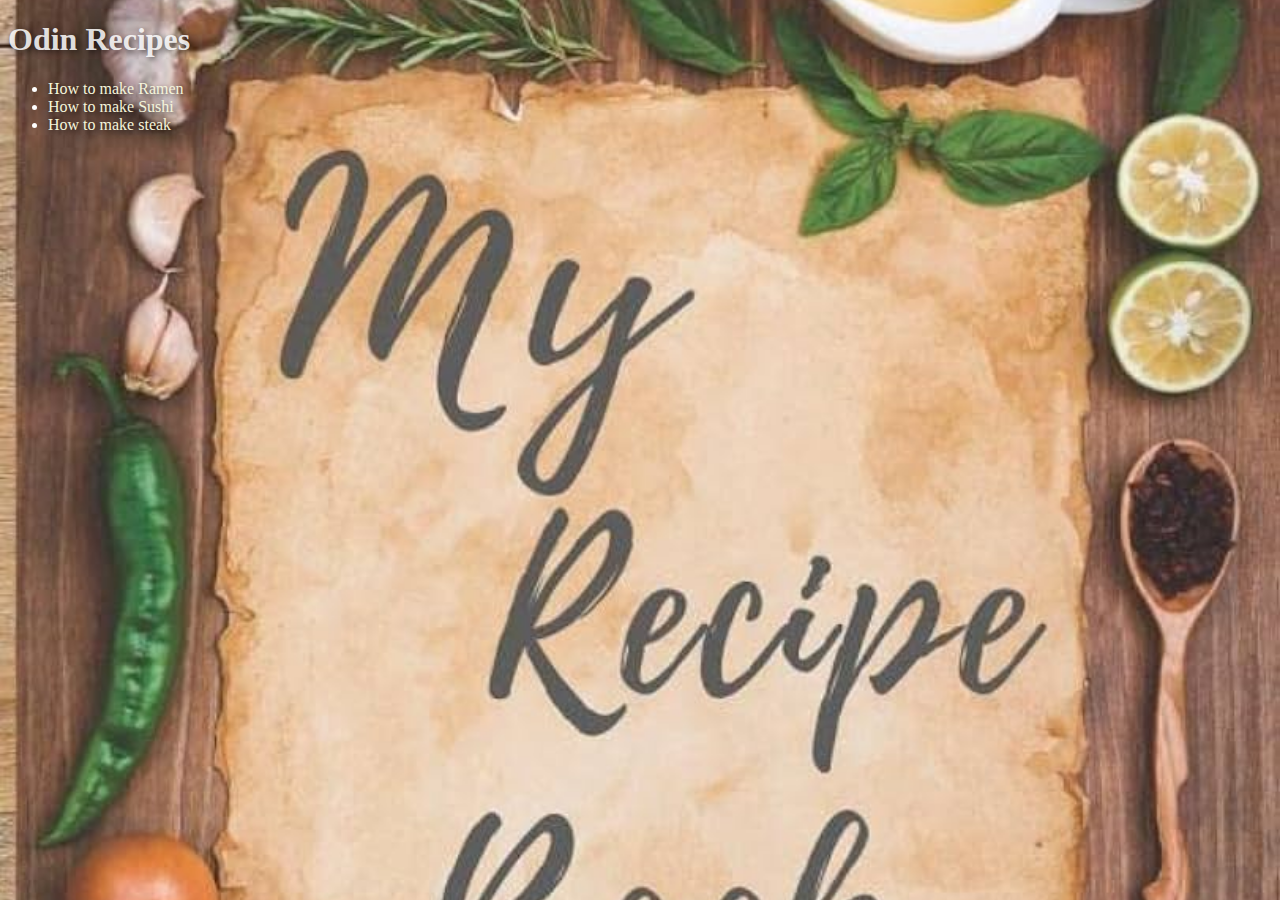
<file: index.html>
<!DOCTYPE html>
<html lang="en">
    <head>
        <meta charset="UTF-8">
        <meta name="viewport" content="width=device-width, initial-scale=1.0">
        <title>Document</title>
        <link rel="stylesheet" href="styles.css">
    </head>

    <body>
        <h1>Odin Recipes</h1>
        <ul>
            <li><a href="recipes/ramen.html">How to make Ramen</a></li>
            <li><a href="recipes/sushi.html">How to make Sushi</a></li>
            <li><a href="recipes/steak.html">How to make steak</a></li>
        </ul>
    </body>
</html>
</file>
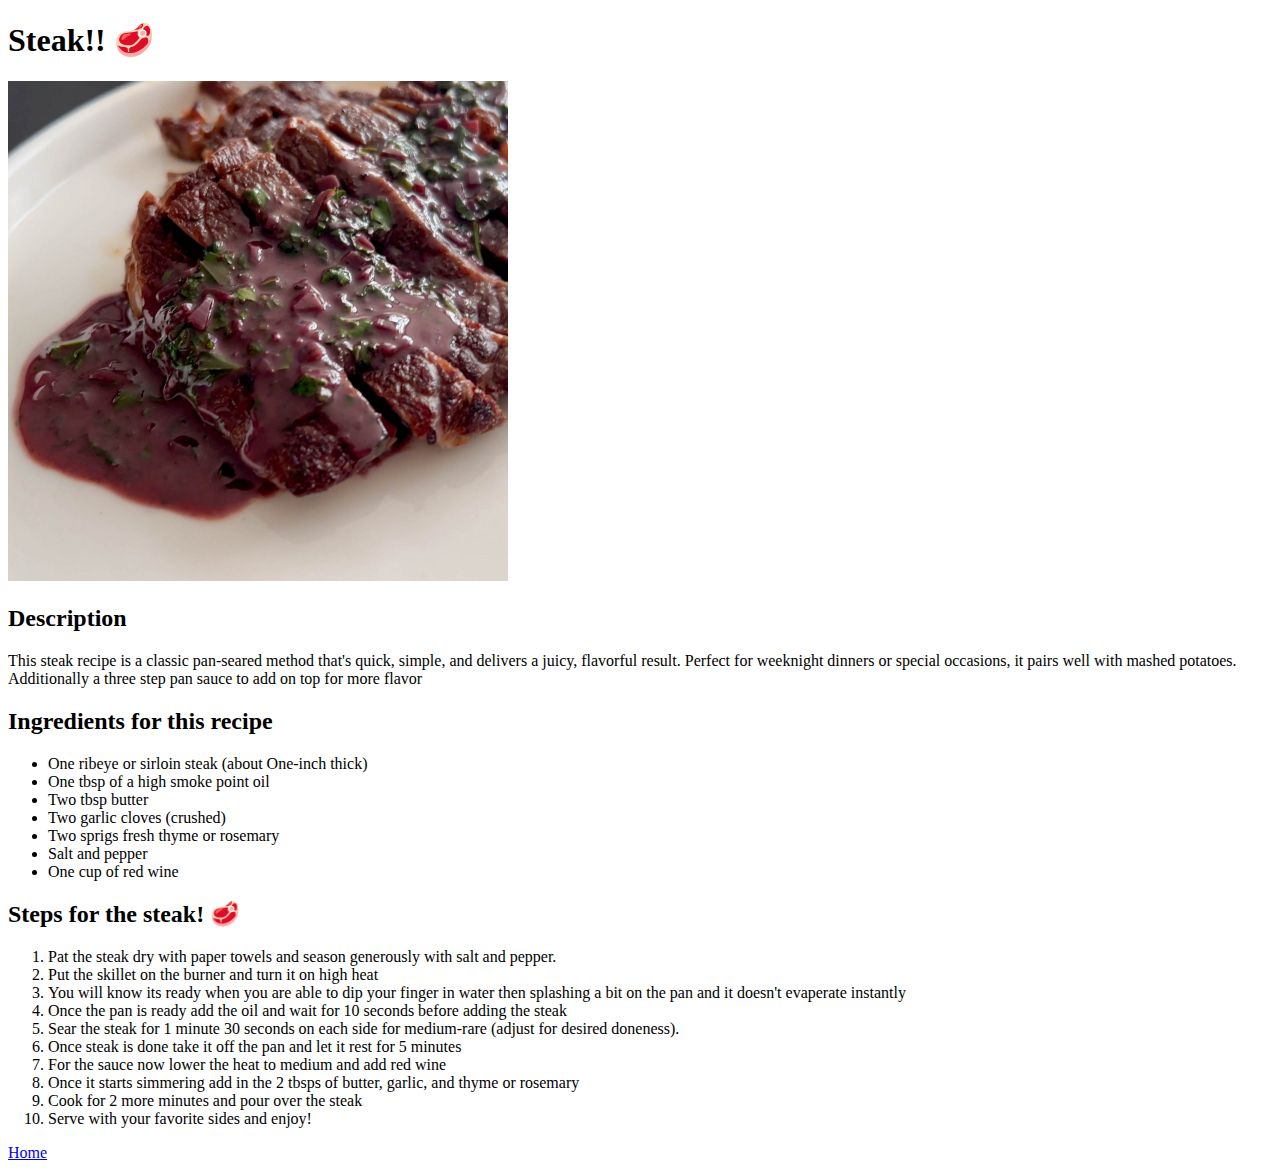
<file: recipes/steak.html>
<!DOCTYPE html>
<html lang="en">
<head>
    <meta charset="UTF-8">
    <meta name="viewport" content="width=device-width, initial-scale=1.0">
    <title>Steak Recipe</title>
</head>
<body>
    <h1>Steak!! 🥩</h1>

    <img src="../images/odinprojectsteak.jpg" alt="steak picture" height="500">
    
    <h2>Description</h2>
    <p>This steak recipe is a classic pan-seared method that's quick, simple, 
       and delivers a juicy, flavorful result. Perfect for weeknight dinners 
       or special occasions, it pairs well with mashed potatoes. Additionally 
       a three step pan sauce to add on top for more flavor
    </p>

    <h2>Ingredients for this recipe</h2>
    <ul>
        <li>One ribeye or sirloin steak (about One-inch thick)</li>
        <li>One tbsp of a high smoke point oil</li>
        <li>Two tbsp butter</li>
        <li>Two garlic cloves (crushed)</li>
        <li>Two sprigs fresh thyme or rosemary</li>
        <li>Salt and pepper</li>
        <li>One cup of red wine</li>
    </ul>

    <h2>Steps for the steak! 🥩</h2>
    <ol>
        <li>Pat the steak dry with paper towels and season generously with salt and pepper.</li>
        <li>Put the skillet on the burner and turn it on high heat</li>
        <li>You will know its ready when you are able to dip your finger in water then splashing a bit on the pan and it doesn't evaperate instantly</li>
        <li>Once the pan is ready add the oil and wait for 10 seconds before adding the steak</li>
        <li>Sear the steak for 1 minute 30 seconds on each side for medium-rare (adjust for desired doneness).</li>
        <li>Once steak is done take it off the pan and let it rest for 5 minutes</li> 
        <li>For the sauce now lower the heat to medium and add red wine</li>
        <li>Once it starts simmering add in the 2 tbsps of butter, garlic, and thyme or rosemary</li>
        <li>Cook for 2 more minutes and pour over the steak</li>
        <li>Serve with your favorite sides and enjoy!</li>
    </ol>

    <a href="../index.html">Home</a>
</body>
</html>
</file>
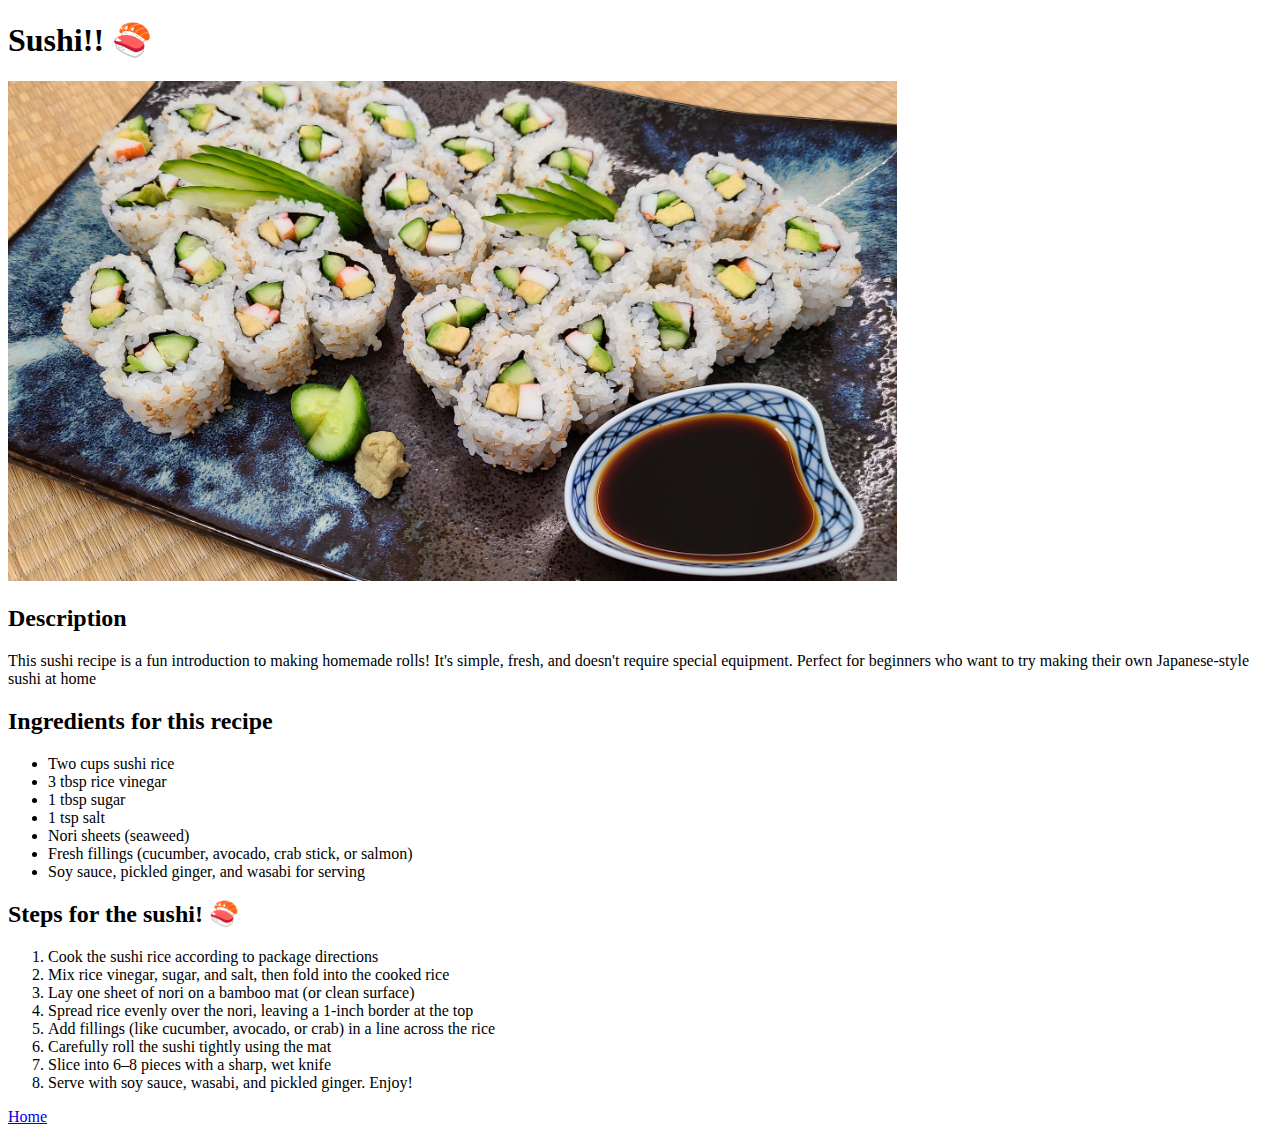
<file: recipes/sushi.html>
<!DOCTYPE html>
<html lang="en">
<head>
    <meta charset="UTF-8">
    <meta name="viewport" content="width=device-width, initial-scale=1.0">
    <title>Sushi Recipe</title>
</head>
<body>
    <h1>Sushi!! 🍣</h1>

    <img src="../images/odinprojectsushi.jpg" alt="sushi picture" height="500">
    
    <h2>Description</h2>
    <p>This sushi recipe is a fun introduction to making homemade rolls! It's simple, 
       fresh, and doesn't require special equipment. Perfect for beginners who want 
       to try making their own Japanese-style sushi at home </p>

    <h2>Ingredients for this recipe</h2>
    <ul>
        <li>Two cups sushi rice</li>
        <li>3 tbsp rice vinegar</li>
        <li>1 tbsp sugar</li>
        <li>1 tsp salt</li>
        <li>Nori sheets (seaweed)</li>
        <li>Fresh fillings (cucumber, avocado, crab stick, or salmon)</li>
        <li>Soy sauce, pickled ginger, and wasabi for serving</li>
    </ul>

    <h2>Steps for the sushi! 🍣</h2>
    <ol>
        <li>Cook the sushi rice according to package directions</li>
        <li>Mix rice vinegar, sugar, and salt, then fold into the cooked rice</li>
        <li>Lay one sheet of nori on a bamboo mat (or clean surface)</li>
        <li>Spread rice evenly over the nori, leaving a 1-inch border at the top</li>
        <li>Add fillings (like cucumber, avocado, or crab) in a line across the rice</li>
        <li>Carefully roll the sushi tightly using the mat</li>
        <li>Slice into 6–8 pieces with a sharp, wet knife</li>
        <li>Serve with soy sauce, wasabi, and pickled ginger. Enjoy!</li>
    </ol>

    <a href="../index.html">Home</a>
</body>
</html>
</file>
<file: styles.css>
body {
    background-image: url('images/odinrpbackground.jpg');
    background-size: cover;
    background-position: 50% 10%;
}

h1 {
    font-weight: 700;
    color: #ffffffdd;
    text-shadow: 2px 2px 6px rgba(0,0,0,0.7);
}

a {
    color: #f5f5dc;
    text-shadow: 2px 2px 6px rgba(0,0,0,0.7);
    text-decoration: none;
}

li {
    color: white;
}
</file>
